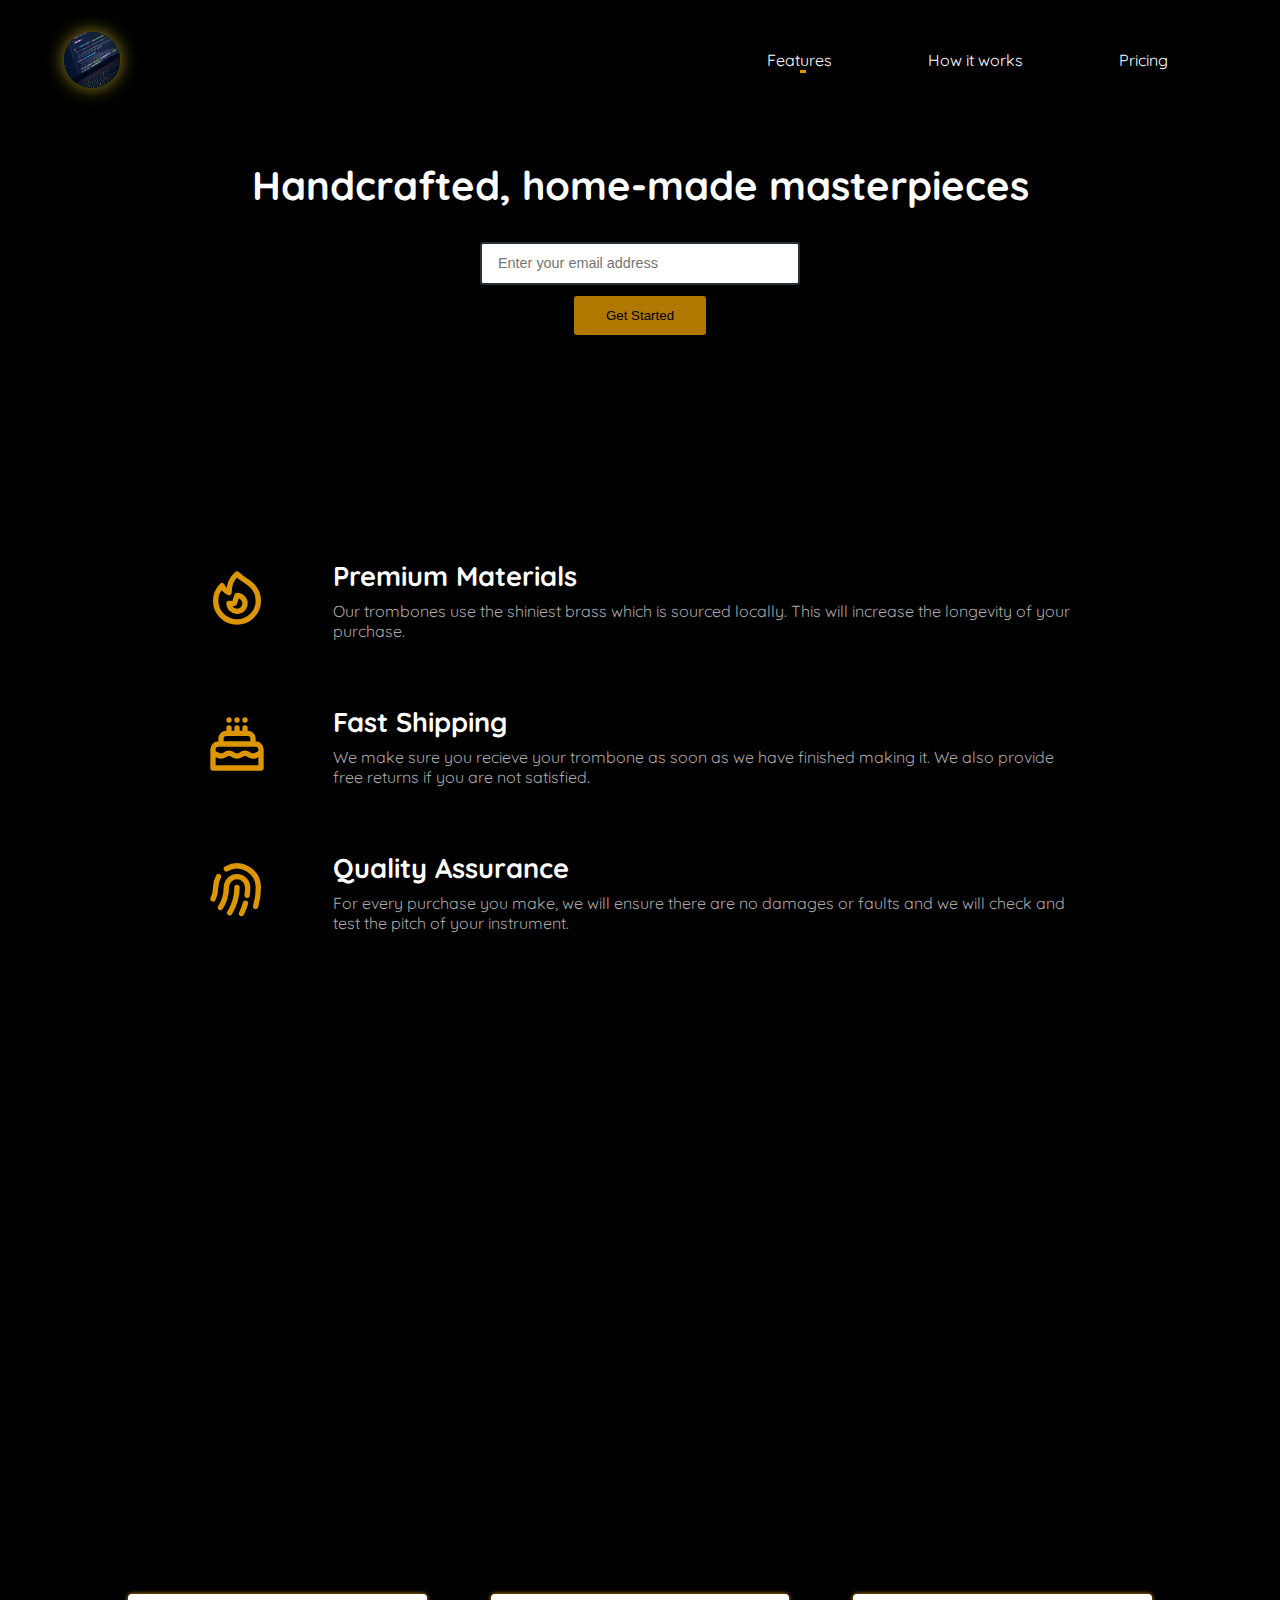
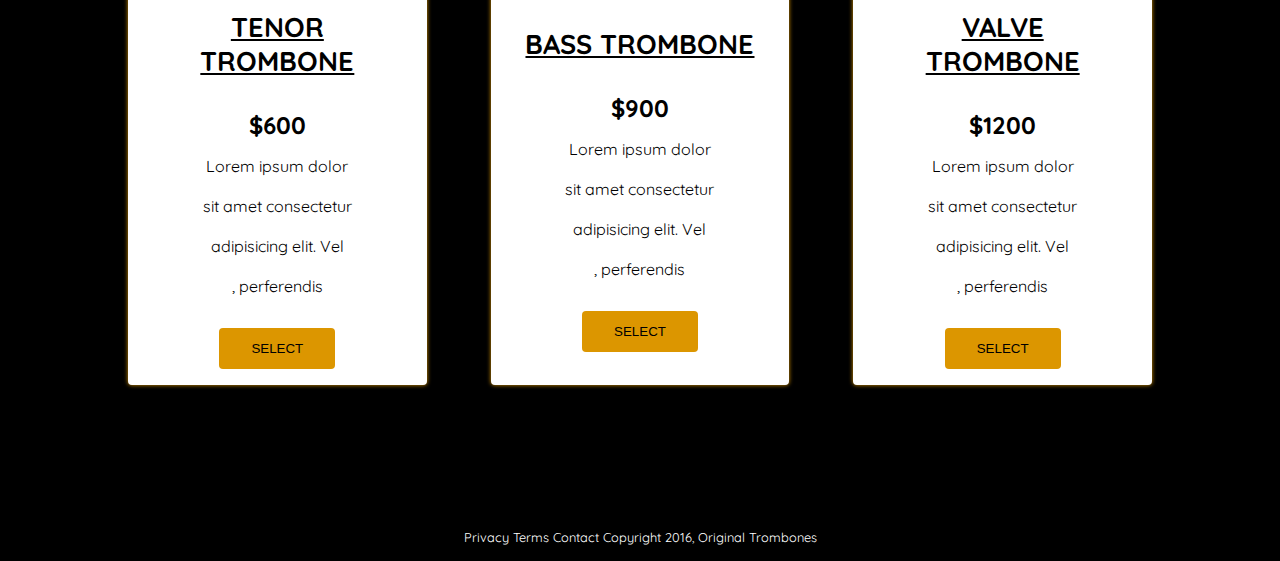
<file: index.html>
<!DOCTYPE html>
<html lang="en">
<head>
    <meta charset="UTF-8">
    <meta http-equiv="X-UA-Compatible" content="IE=edge">
    <meta name="viewport" content="width=device-width, initial-scale=1.0">
    <link rel="stylesheet" href="./css/styles.css" />
    <script src="./javascript/script.js" defer ></script>
    <title>Landing page</title>
</head>
<body>
    <div class="container">
        <!-- header element starts -->
        <header id="header">
            <!-- logo -->
            <div class="rotating" id="header-img">
                <a class="rotating" href="#">
                    <img class="rotating" src="./images/code-logo.jpg" alt="logo">
                </a>
            </div>

            <!-- nav element -->
            <nav id="nav-bar" class="move">
                <ul class="nav-links">
                    <li>
                        <a href="#features" class="nav-link active"> Features</a>
                    </li>
                    <li>
                        <a href="#works" class="nav-link"> How it works</a>
                    </li>
                    <li>
                        <a href="#pricing" class="nav-link">Pricing</a>
                    </li>
                </ul>
            </nav>

            <!-- hamburger button -->
            <div  class="btnn">
                <div class="burger">
                    <svg xmlns="http://www.w3.org/2000/svg" class="h-6 w-6" fill="none" viewBox="0 0 24 24" stroke="currentColor">
                        <path stroke-linecap="round" stroke-linejoin="round" stroke-width="2" d="M4 6h16M4 12h16M4 18h16" />
                    </svg>
                </div>
            </div>
        </header>
        <!-- header element ends -->

        <!-- form -->
        <div id="form">
            <h3>Handcrafted, home-made masterpieces</h3>
            <form action="/static.html">
                <div class="form-element">
                    <input type="email" placeholder="Enter your email address" required />
                </div>
                <div class="form-element btn">
                    <button id="submit" type="submit">Get Started</button>
                </div>
            </form>
        </div>

        <!-- features -->
        <div id="features">
            <div class="fcont">
                <div class="feature">
                <div class="icon">
                    <svg xmlns="http://www.w3.org/2000/svg" class="h-6 w-6" fill="none" viewBox="0 0 24 24" stroke="currentColor">
                    <path stroke-linecap="round" stroke-linejoin="round" stroke-width="2" d="M17.657 18.657A8 8 0 016.343 7.343S7 9 9 10c0-2 .5-5 2.986-7C14 5 16.09 5.777 17.656 7.343A7.975 7.975 0 0120 13a7.975 7.975 0 01-2.343 5.657z" />
                    <path stroke-linecap="round" stroke-linejoin="round" stroke-width="2" d="M9.879 16.121A3 3 0 1012.015 11L11 14H9c0 .768.293 1.536.879 2.121z" />
                    </svg>
                </div>
                <div class="text">
                    <h3>Premium Materials</h3>
                    <p>Our trombones use the shiniest brass which is sourced locally. This will increase the longevity of your purchase.</p>
                </div>
            </div>
            <div class="feature">
                <div class="icon">
                    <svg xmlns="http://www.w3.org/2000/svg" class="h-6 w-6" fill="none" viewBox="0 0 24 24" stroke="currentColor">
                        <path stroke-linecap="round" stroke-linejoin="round" stroke-width="2" d="M21 15.546c-.523 0-1.046.151-1.5.454a2.704 2.704 0 01-3 0 2.704 2.704 0 00-3 0 2.704 2.704 0 01-3 0 2.704 2.704 0 00-3 0 2.704 2.704 0 01-3 0 2.701 2.701 0 00-1.5-.454M9 6v2m3-2v2m3-2v2M9 3h.01M12 3h.01M15 3h.01M21 21v-7a2 2 0 00-2-2H5a2 2 0 00-2 2v7h18zm-3-9v-2a2 2 0 00-2-2H8a2 2 0 00-2 2v2h12z" />
                    </svg>
                </div>
                <div class="text">
                    <h3>Fast Shipping</h3>
                    <p>We make sure you recieve your trombone as soon as we have finished making it. We also provide free returns if you are not satisfied.</p>
                </div>
            </div>
            <div class="feature">
                <div class="icon">
                    <svg xmlns="http://www.w3.org/2000/svg" class="h-6 w-6" fill="none" viewBox="0 0 24 24" stroke="currentColor">
                        <path stroke-linecap="round" stroke-linejoin="round" stroke-width="2" d="M12 11c0 3.517-1.009 6.799-2.753 9.571m-3.44-2.04l.054-.09A13.916 13.916 0 008 11a4 4 0 118 0c0 1.017-.07 2.019-.203 3m-2.118 6.844A21.88 21.88 0 0015.171 17m3.839 1.132c.645-2.266.99-4.659.99-7.132A8 8 0 008 4.07M3 15.364c.64-1.319 1-2.8 1-4.364 0-1.457.39-2.823 1.07-4" />
                    </svg>
                </div>
                <div class="text">
                    <h3>Quality Assurance</h3>
                    <p>For every purchase you make, we will ensure there are no damages or faults and we will check and test the pitch of your instrument.</p>
                </div>
            </div>
            </div>
        </div>

        <!-- embedded video -->
        <div id="works" class="embedded-video">
            <div class="video">
                <iframe  src="https://www.youtube.com/embed/u7US56N9HZI" width="560" height="315"  title="YouTube video player" frameborder="0" allow="accelerometer; autoplay; clipboard-write; encrypted-media; gyroscope; picture-in-picture" allowfullscreen>

                </iframe>
            </div>
        </div>

        <!-- cards pricing -->
        <div id="pricing" >
            <div class="cards">
                <div class="card">
                <h2>TENOR TROMBONE</h2>
                <h4>$600</h4>
                <p>Lorem ipsum dolor<br /><br /> sit amet consectetur<br /><br /> adipisicing elit. Vel<br /><br />, perferendis</p>
                <button>SELECT</button>
            </div>
            <div class="card">
                <h2>BASS TROMBONE</h2>
                <h4>$900</h4>
                 <p>Lorem ipsum dolor<br /><br /> sit amet consectetur<br /><br /> adipisicing elit. Vel<br /><br />, perferendis</p>
                <button>SELECT</button>
            </div>
            <div class="card">
                <h2>VALVE TROMBONE</h2>
                <h4>$1200</h4>
                 <p>Lorem ipsum dolor<br /><br /> sit amet consectetur<br /><br /> adipisicing elit. Vel<br /><br />, perferendis</p>
                <button>SELECT</button>
            </div>
            </div>
        </div>

        <!-- footer starts -->
        <footer>
            <div class="footer">
                <p>Privacy Terms Contact Copyright 2016, Original Trombones</p>
            </div>
        </footer>
    </div>    
</body>
</html>
</file>
<file: css/styles.css>
@import url('https://fonts.googleapis.com/css2?family=Quicksand:wght@300;400;500;600;700&display=swap');

*{
    margin: 0;
    padding: 0;
    box-sizing: border-box;
}
html{
    scroll-behavior: smooth;
}
body{
    background-color: black;
    font-family: 'Quicksand',
    sans-serif;
}
img{
    height: 100%;
    width: 100%;
    transition: all .3s ease;
}

#header{
    position: fixed;
    top: 0;
    right: 0;
    left: 0;
    display: flex;
    align-items: center;
    justify-content: space-between;
    padding: 2rem 4rem 0rem;
    z-index: 1000;
    background-color: black;
}

#header #header-img{
    transition: all .3s ease-in-out;
    height: 3.5rem;
    width: 3.5rem;
    border-radius: 50%;
    overflow: hidden;
    box-shadow: 0px 0px 18px #fce1309d;
    cursor: pointer;
}

/* rotate image in logo */
@-webkit-keyframes rotating

/* Safari and Chrome */
    {
    from {
        -webkit-transform: rotate(0deg);
        -o-transform: rotate(0deg);
        transform: rotate(0deg);
    }

    to {
        -webkit-transform: rotate(360deg);
        -o-transform: rotate(360deg);
        transform: rotate(360deg);
    }
}

@keyframes rotating {
    from {
        -ms-transform: rotate(0deg);
        -moz-transform: rotate(0deg);
        -webkit-transform: rotate(0deg);
        -o-transform: rotate(0deg);
        transform: rotate(0deg);
    }

    to {
        -ms-transform: rotate(360deg);
        -moz-transform: rotate(360deg);
        -webkit-transform: rotate(360deg);
        -o-transform: rotate(360deg);
        transform: rotate(360deg);
    }
}

.rotating {
    -webkit-animation: rotating 15s linear infinite;
    -moz-animation: rotating 15s linear infinite;
    -ms-animation: rotating 15s linear infinite;
    -o-animation: rotating 15s linear infinite;
    animation: rotating 15s linear infinite;
}
/* rotate image in logo */
#header #header-img:hover{
    box-shadow: 0px 0px 18px rgba(220, 150, 0, 1);
}
#header #header-img:hover img{
    transform: scale(1.1);
}

#header #nav-bar .nav-links{
    list-style-type: none;
    display: flex;
    color: white;
}
#header #nav-bar .nav-links li{
    padding: 0 3rem;
}
#header #nav-bar .nav-links .nav-link{
    text-decoration: none;
    color: white;
   
    position: relative;
}
 .nav-link.active::before {
    width: 10%;
    left: 50%;
}
a.active:hover::before {
    width: 100%;
}

 a.nav-link::before {
     position: absolute;
     content: "";
     height: 0.2rem;
     width: 0;
     left: 30%;
     right: 30%;
   
     bottom: -.2rem;
     background: rgba(220, 150, 0, 1);
     transition: all 0.3s ease-in-out;
 }

 a.nav-link:hover::before {
     left: 0;
     right: 0;
     width: 100%;
 }


 #form{
     display: flex;
     flex-direction: column;
     align-items: center;
     justify-content: center;
     margin-top: 10rem;
     
 }

  #form h3{
      font-size: 2.5rem;
      color: white;
      font-weight: bold;
      text-align: center;
  }

 #form form{
     margin-top: 2rem;
     width: 25%;
 }

 #form .form-element input{
     padding: .75rem 1rem;
     outline: none;
     width: 100%;
     border: 2px solid #263238;
     border-radius: .2rem;
     box-shadow: 0 0 4px rgba(0, 0, 0, .1);
     transition: all .2s ease-in;
 }
  #form .form-element input:hover,
   #form .form-element input:active{
       border: 2px solid rgba(220, 150, 0, 1);
   }
   .form-element.btn{
       display: flex;
       align-items: center;
       justify-content: center;
   }
   .form-element.btn button{
       padding: .75rem 2rem;
       cursor: pointer;
       margin-top: .7rem;
       background-color: rgba(220, 150, 0, 1);
       outline:none;
        border-radius: .2rem;
       border: none;
       position: relative;
       overflow: hidden;
       z-index: 12;
       box-shadow: 0px 2px 2px rgba(0, 0, 0, 0.5);
       transition: all 0.5s ease-in-out;
       
   }
    .form-element.btn button::before {
       position: absolute;
       content: "";
       left: 0;
       height: 180%;
       width: 100%;
       top: 0;
       background: rgba(0, 0, 0, 0.2);
       border-radius: 0% 0% 50% 50%;
       transition: all 0.5s ease-in-out;
       z-index: -11;
   }

    .form-element.btn button:hover {
       color: #eee;
       background: green;
   }

    .form-element.btn button:hover::before {
       height: 0%;
   }
 ::placeholder {
     
     font-size: .9rem;
 }
 #features,
 .embedded-video,
 #pricing{
     display: flex;
     align-items: center;
     justify-content: center;
 }
 #features .fcont{
     
      width: 68%;
      margin-top: 14rem;
 }
 

 .feature{
     display: flex;
     align-items: center;
     justify-content: center;
     margin-bottom: 4rem;
    
 }
 .icon{
     margin-right: 4rem;
 }
svg{
     height: 4rem;
     width: 4rem;
     
 }

 svg path{
     stroke: rgba(220, 150, 0, 1);
 }

 .feature h3{
     font-size: 1.7rem;
     color: white;
 }
  .feature p{
    margin-top: .5rem;
      color: rgb(172, 166, 166);
  }

  .video{
      width: 40%;
      height: 45vh;
      margin-top: 4rem;
  }

  .video iframe{
      width: 100%;
      height: 100%;
  }
.cards{
    margin-top: 8rem;
    display: grid;
    grid-template-columns: repeat(3, 1fr);
    grid-gap: 4rem;
    width: 80%;
}
.card {
    background-color: white;
    border-radius: .25rem;
    box-shadow: 0 0 4px rgba(220, 150, 0, 1);
    cursor: pointer;
    padding: 1rem 2rem;
    display: flex;
    flex-direction: column;
    align-items: center;
    transition: all .3s ease;
    justify-content: center;

}
.card:hover{
    transform: translateY(.5rem);
    box-shadow: 0 0  20px rgba(220, 150, 0, 1);
}
.card h2{
    /* background: rgba(220, 150, 0, 1); */
    text-align: center;
    text-decoration: underline;
    font-size: 1.7rem;
    
}

.card h4{
    margin-top: 2rem;
    font-size: 1.5rem;
    font-weight: bold;
    text-align: center;
}

.card p{
    margin-top: 1rem;
    text-align: center;
}
.card button{
    padding: .8rem 2rem;
    border: none;
    outline: none;
    margin-top: 2rem;
    background-color: rgba(220, 150, 0, 1);
    border-radius: .25rem;
}

footer{
    margin-top: 8rem;
    padding: 1rem;
    display: flex;
    align-items: center;
    justify-content: center;
    color: white;
    font-size: .8rem;
    text-align: center;
}



/* burger */
.btnn{
    display: none;
}
.burger{
    position: fixed;
    right: 1rem;
    top: 1rem;
}
.burger svg{
    height: 2rem;
    width: 2rem;
}


/* media queries responsiveness */
@media screen and (min-width: 1900px){
    svg{
        width: 6.5rem;
    }
}
@media screen and (min-width: 1600px){
     #features .fcont {
         width: 55%;
     }

     #header #header-img {
         height: 5.5rem;
         width: 5.5rem;
     }
}
@media screen and (min-width: 1440px){
    #form form{
        width: 30%;
    }
    #form h3{
        font-size: 3.5rem;
    }
    #form .form-element input{
        padding: 1.1rem 1.5rem;
    }
    .form-element.btn button{
        padding: 1.1rem 1.8rem;
        margin-top: 1.2rem;
    }
     #features .fcont{
         width: 60%;
     }
      .feature h3 {
          font-size: 2rem;
    }
     .feature p {
         font-size: 1.2rem;
     }
}
@media screen and (max-width: 768px){
     a.nav-link::before{
         background: white;
     }
    .btnn {
        display: block;
    }
    #nav-bar{
        /* display: none; */
        position: absolute;
        left: 0;
        top: 4rem;
        width: 100%;
        background: rgba(220, 150, 0, 1);
        padding: 1rem 0rem;
        transition: all .3s ease;
        
    }
    #nav-bar.move{
        transform: translateX(-100%);
    }

    #nav-bar .nav-links{
        flex-direction: column;
    }
    #nav-bar .nav-links li{
        margin-bottom: 1rem;
    }

    #header #header-img{
        height: 2.5rem;
        width: 2.5rem;
        position: absolute;
        top: 1.5rem;
        left: 1.5rem;
    }

    #form{
        height: 60vh;
        justify-content: start;
    }

    #form form{
        width: 85%;
    }
    .cards{
        grid-template-columns: 1fr;
        margin-top: 4rem;
    }
    
    #features .fcont{
        width: 100%;
        padding: 0 2rem;
    }
    .icon{
        margin-right: 1rem;
    }
    .icon svg{
        width: 2.5rem;
        height: 2.5rem;
    }

    .video{
        width: 80%;
    }
}
</file>
